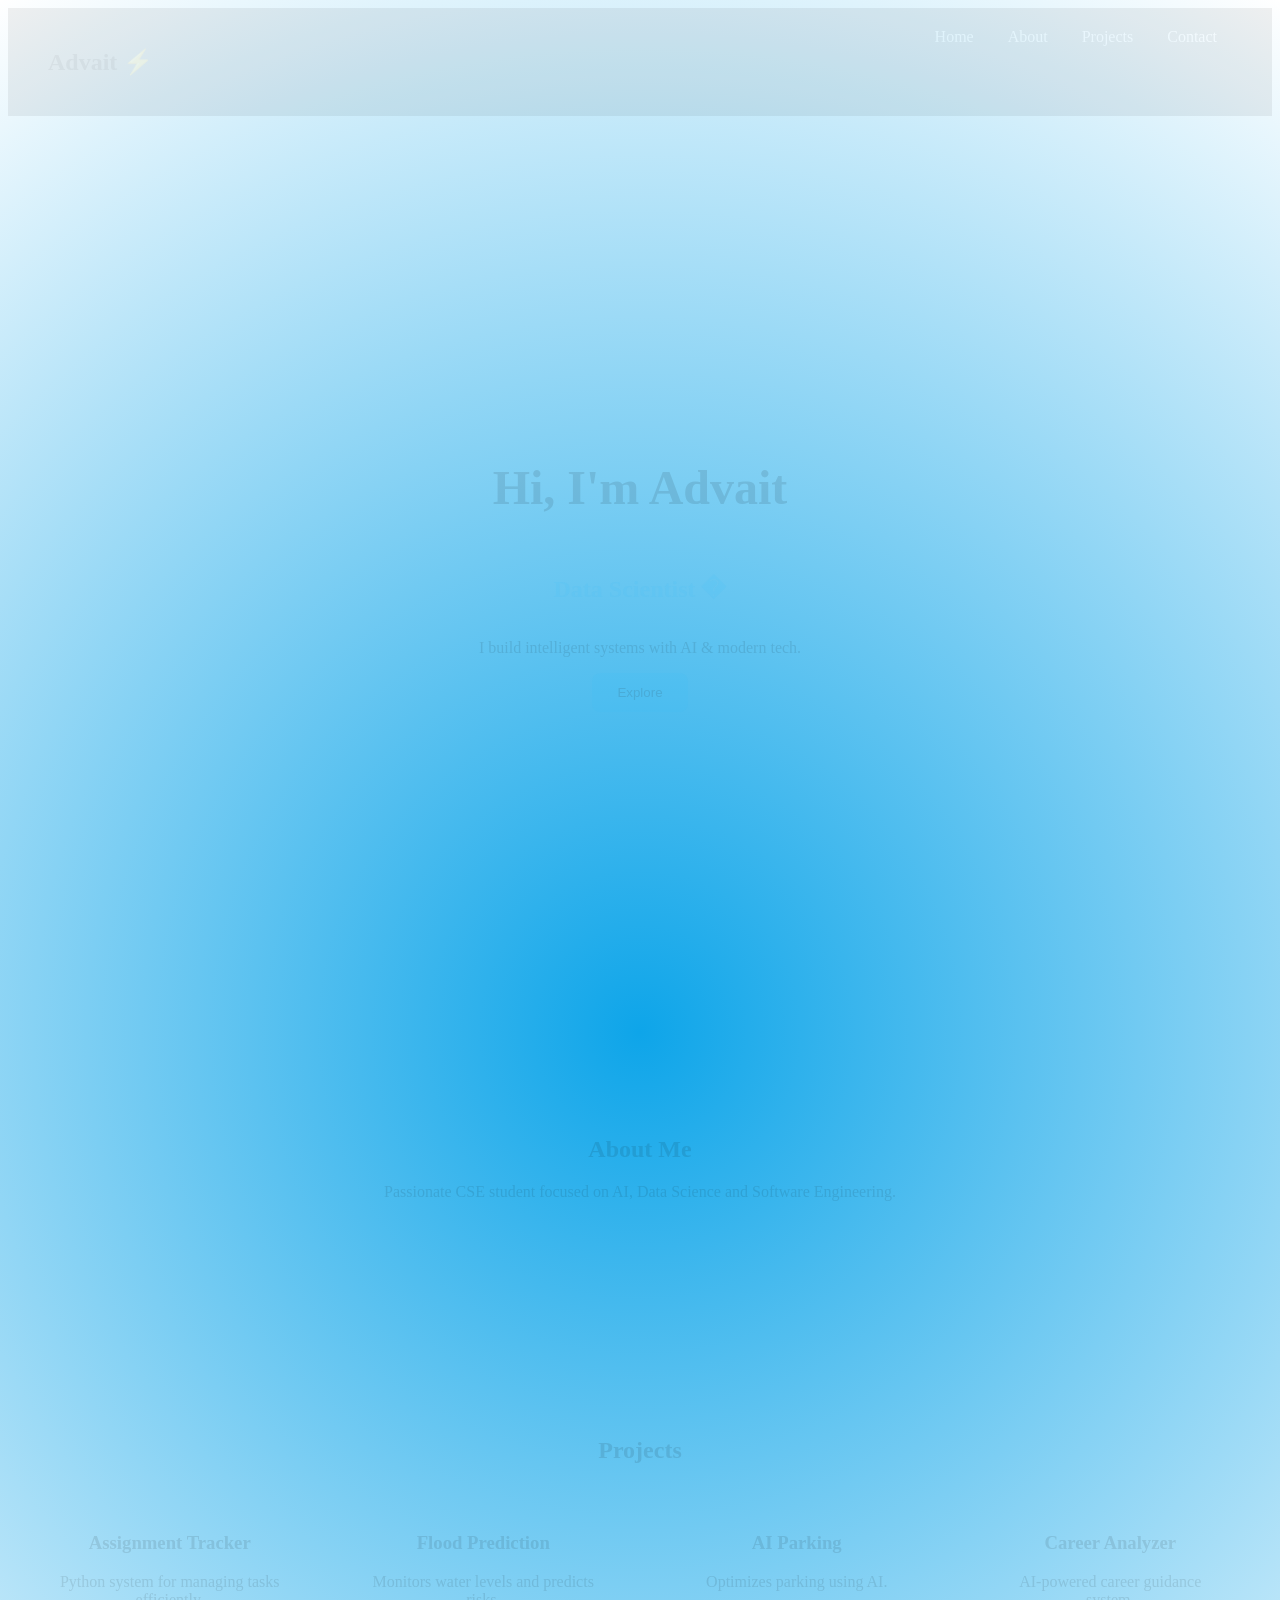
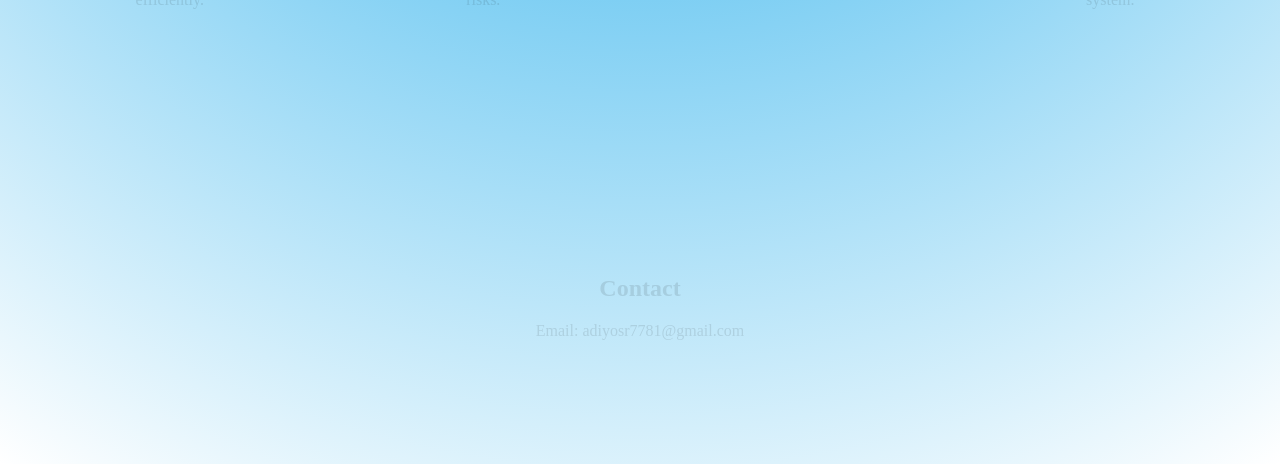
<file: index.html>
<!DOCTYPE html>
<html lang="en">
<head>
<meta charset="UTF-8">
<meta name="viewport" content="width=device-width, initial-scale=1.0">
<title>Advait Racheti</title>
<link rel="stylesheet" href="style.css">
</head>
<body>

<div class="bg-animation"></div>

<nav class="nav">
  <h2>Advait ⚡</h2>
  <div>
    <a href="#home">Home</a>
    <a href="#about">About</a>
    <a href="#projects">Projects</a>
    <a href="#contact">Contact</a>
  </div>
</nav>

<section id="home" class="hero">
  <h1>Hi, I'm Advait</h1>
  <h2 id="typing"></h2>
  <p>I build intelligent systems with AI & modern tech.</p>
  <button onclick="scrollToSection('projects')">Explore</button>
</section>

<section id="about" class="section reveal">
  <h2>About Me</h2>
  <p>Passionate CSE student focused on AI, Data Science and Software Engineering.</p>
</section>

<section id="projects" class="section">
  <h2>Projects</h2>
  <div class="grid">
    <div class="card reveal">
      <h3>Assignment Tracker</h3>
      <p>Python system for managing tasks efficiently.</p>
    </div>
    <div class="card reveal">
      <h3>Flood Prediction</h3>
      <p>Monitors water levels and predicts risks.</p>
    </div>
    <div class="card reveal">
      <h3>AI Parking</h3>
      <p>Optimizes parking using AI.</p>
    </div>
    <div class="card reveal">
      <h3>Career Analyzer</h3>
      <p>AI-powered career guidance system.</p>
    </div>
  </div>
</section>

<section id="contact" class="section">
  <h2>Contact</h2>
  <p>Email: adiyosr7781@gmail.com</p>
</section>

<script src="script.js"></script>
</body>
</html>
</file>
<file: style.css>
body {
  height: 200%;
  background: radial-gradient(circle, #0ea5e9, transparent);
  animation: moveBg 10s linear infinite;
  opacity: 0.1;
  z-index: -1;
}

@keyframes moveBg {
  0% { transform: translate(0,0); }
  50% { transform: translate(-200px, -200px); }
  100% { transform: translate(0,0); }
}

.nav {
  display: flex;
  justify-content: space-between;
  padding: 20px 40px;
  backdrop-filter: blur(10px);
  background: rgba(0,0,0,0.6);
}

.nav a {
  margin: 0 15px;
  color: white;
  text-decoration: none;
}

.hero {
  height: 100vh;
  display: flex;
  flex-direction: column;
  justify-content: center;
  align-items: center;
  text-align: center;
}

.hero h1 { font-size: 3rem; }
.hero h2 { color: #38bdf8; }

.section {
  padding: 100px 20px;
  text-align: center;
}

.grid {
  display: grid;
  grid-template-columns: repeat(auto-fit, minmax(250px, 1fr));
  gap: 30px;
}

.card {
  padding: 30px;
  border-radius: 20px;
  background: rgba(255,255,255,0.05);
  backdrop-filter: blur(20px);
  transition: 0.4s;
}

.card:hover {
  transform: translateY(-15px) scale(1.05);
  box-shadow: 0 0 40px #38bdf8;
}

button {
  padding: 12px 25px;
  border-radius: 8px;
  border: none;
  background: #38bdf8;
  cursor: pointer;
}

/* Scroll reveal */
.reveal {
  opacity: 0;
  transform: translateY(50px);
  transition: 1s;
}

.reveal.active {
  opacity: 1;
  transform: translateY(0);
}
</file>
